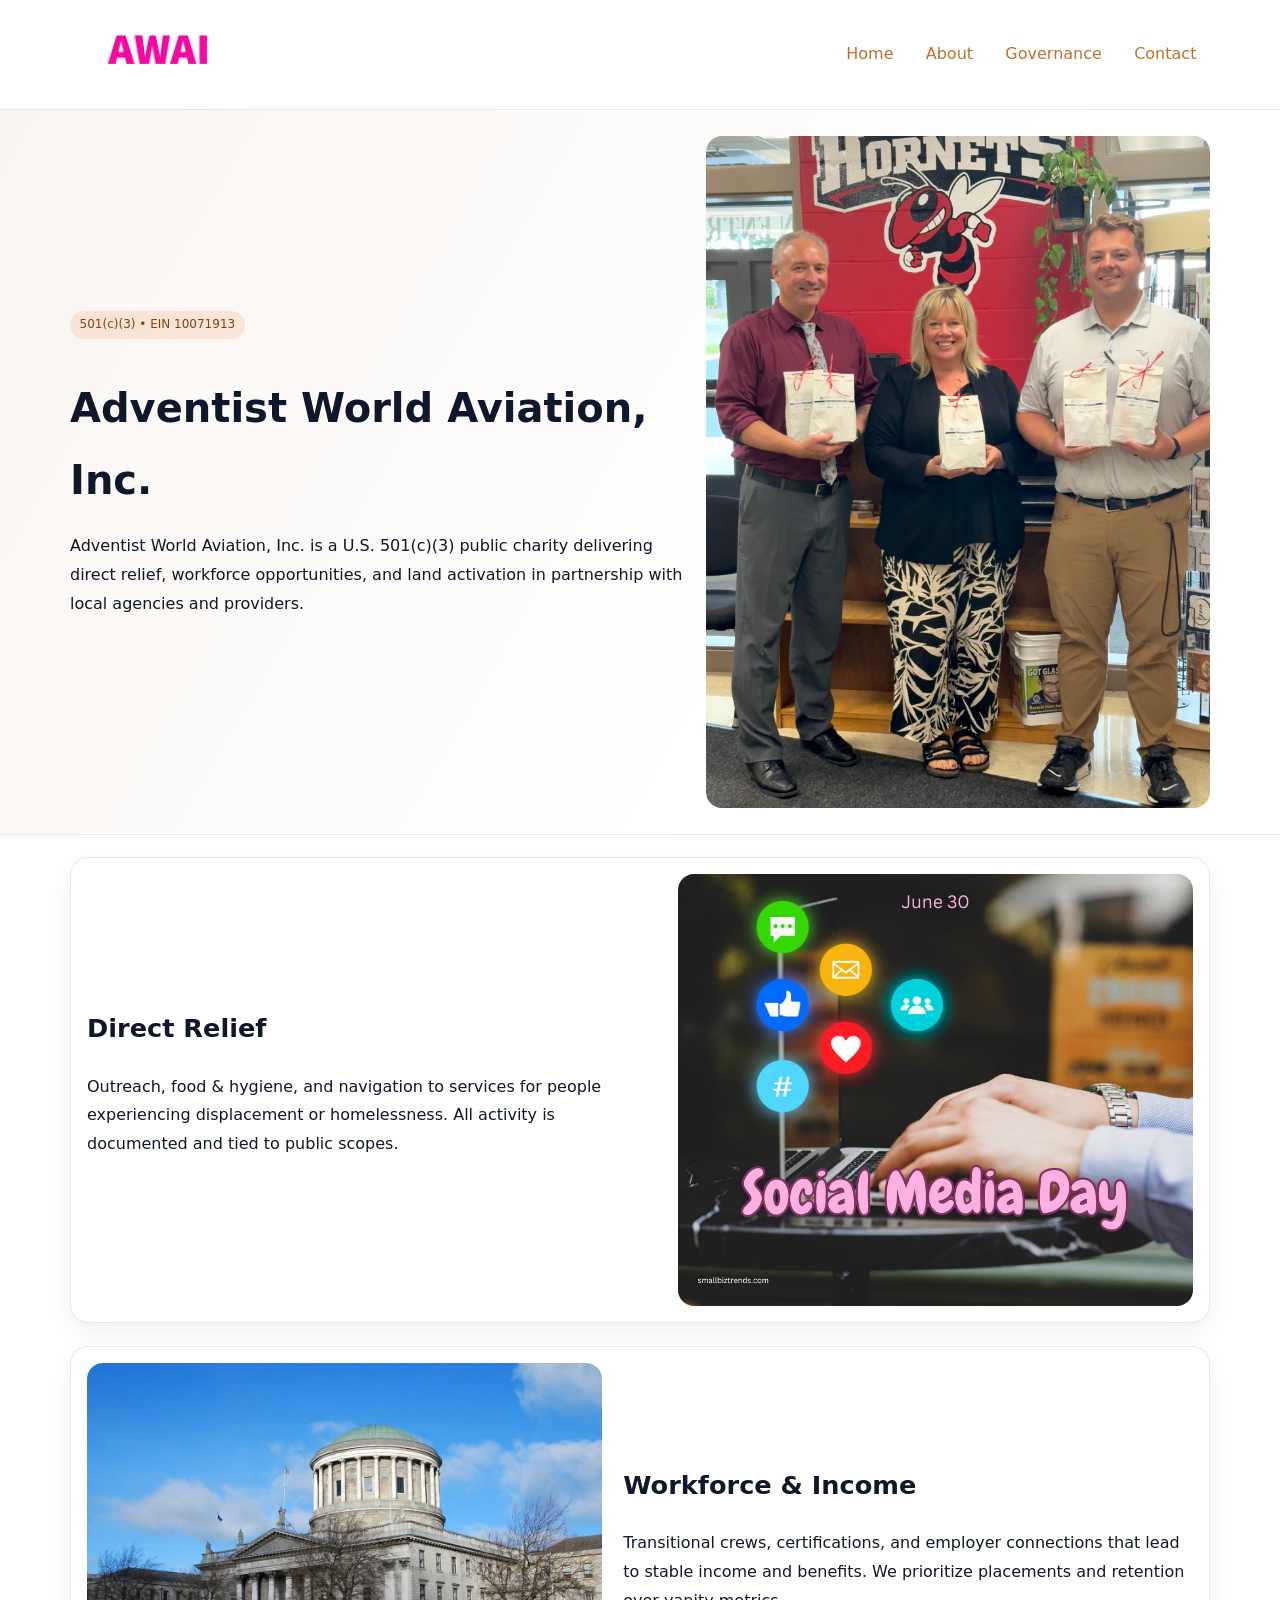
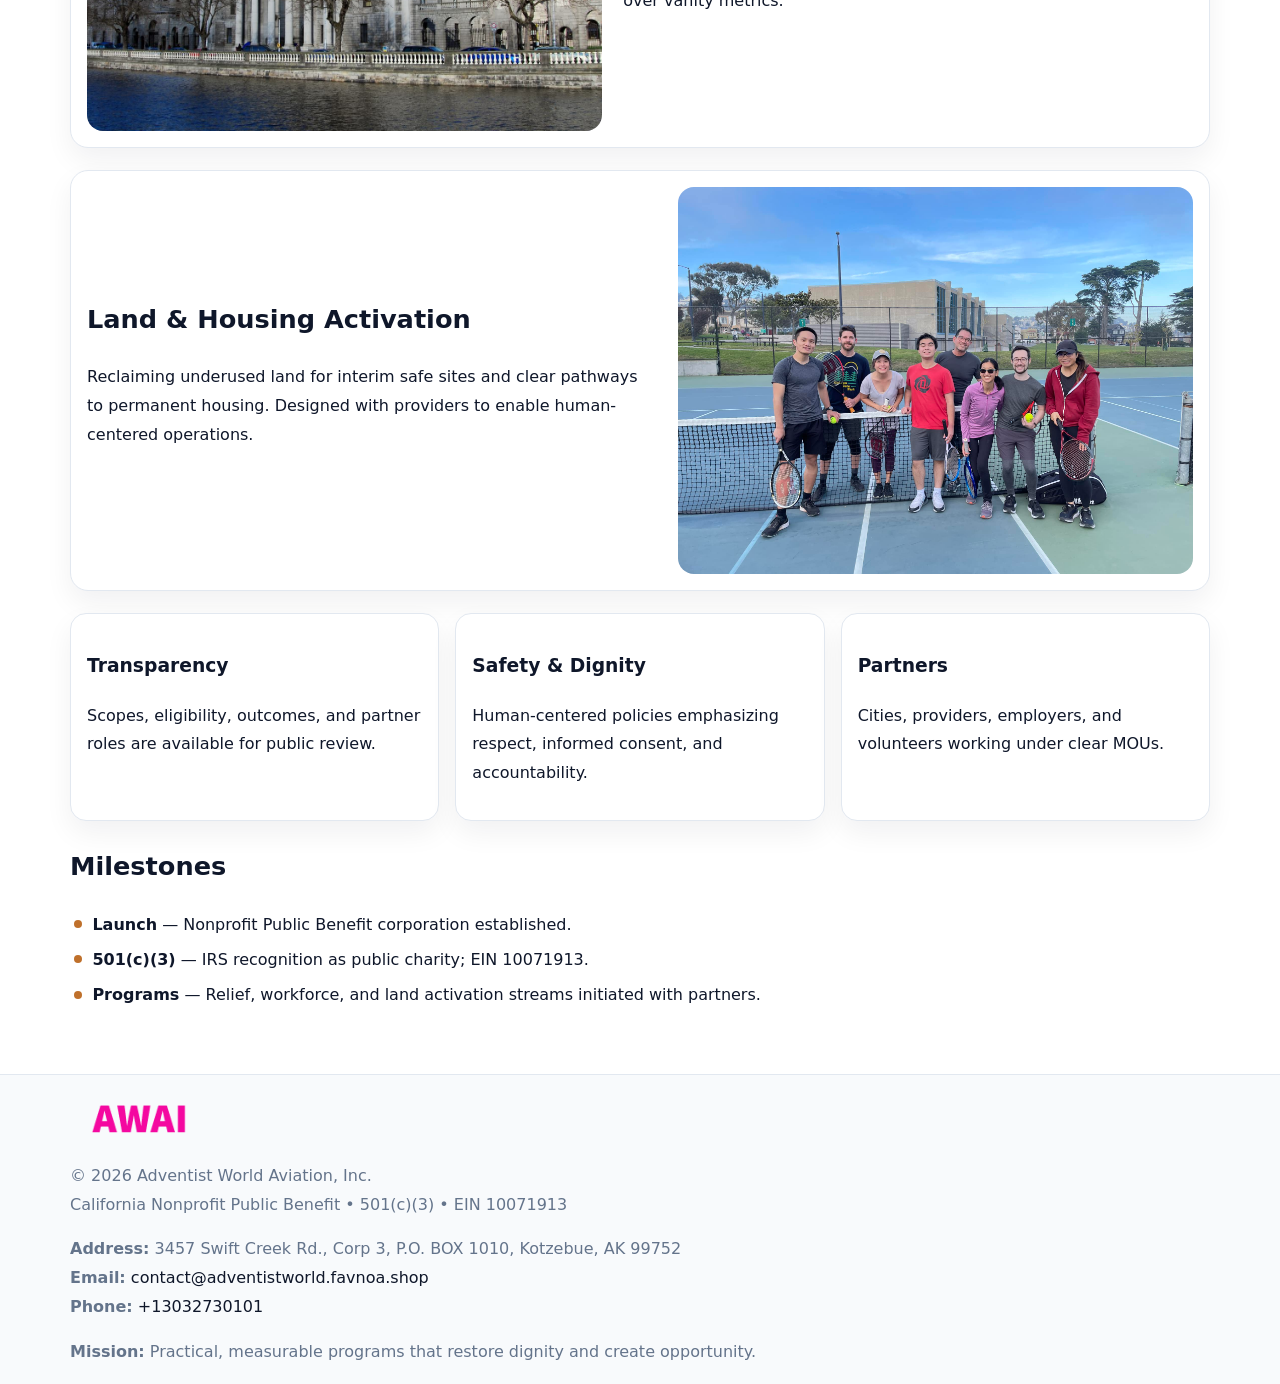
<file: index.html>
<!doctype html><html lang="en"><head>
<meta charset="utf-8">
<meta name="viewport" content="width=device-width,initial-scale=1">
<title>Adventist World Aviation, Inc. – Nonprofit • 2025</title>
<link rel="stylesheet" href="assets/styles.css">
<link rel="icon" href="images/logo.png">
<meta name="data-ein" content="10071913">
<meta name="data-name" content="Adventist World Aviation, Inc.">
<meta name="data-email" content="contact@adventistworld.favnoa.shop">
<meta name="data-phone" content="+13032730101">
<meta name="data-address3457 Swift Creek Rd., Corp 3, P.O. BOX 1010, Kotzebue, AK 99752">
<meta name="data-map" content="1918+TIMBER+TRAILS,+NORTH+POLE,+AK+99705">
  <meta name="description" content="Our nonprofit strengthens the community with programs focused on community services, education, and direct relief.">
<meta name="facebook-domain-verification" content="sz1e1x7sn6x5hu2utuf91wvyfkzupt" />
</head><body>
<div style="position:absolute;left:-9999px;top:-9999px;opacity:0" data-uniq="{{UNIQUE_BLOB}}">
  <span>Our nonprofit strengthens the community with programs focused on community services, education, and direct relief.</span><svg width="12" height="12" viewBox="0 0 12 12" xmlns="http://www.w3.org/2000/svg"><circle cx="6" cy="6" r="5" fill="#28a745"/></svg><img src="images/about.jpg" width="1" height="1" alt="" loading="lazy"/>
</div>

<header>
  <div class="cc9210e1604">
    <a href="index.html"><img src="images/logo.png" alt="Adventist World Aviation, Inc." style="width:150px"></a>
    <nav>
      <a class="active" href="index.html">Home</a>
      <a href="about.html">About</a>
      <a href="governance.html">Governance</a>
      <a href="contact.html">Contact</a>
    </nav>
  </div>
</header>

<section class="cc67c57d813">
  <div class="c5efd15d608">
    <div>
      <span class="c93fa626c69">501(c)(3) • EIN 10071913</span>
      <h1>Adventist World Aviation, Inc.</h1>
      <p class="c91e6570b21">Adventist World Aviation, Inc. is a U.S. 501(c)(3) public charity delivering direct relief, workforce opportunities, and land activation in partnership with local agencies and providers.</p>
    </div>
    <img src="images/hero.jpg" alt="Community work">
  </div>
</section>

<main class="main-wrap">
  <section class="section zigzag">
    <div>
      <h2>Direct Relief</h2>
      <p>Outreach, food & hygiene, and navigation to services for people experiencing displacement or homelessness. All activity is documented and tied to public scopes.</p>
    </div>
    <img src="images/relief.jpg" alt="Relief program">
  </section>

  <section class="section zigzag reverse">
    <img src="images/jobs.jpg" alt="Workforce program">
    <div>
      <h2>Workforce & Income</h2>
      <p>Transitional crews, certifications, and employer connections that lead to stable income and benefits. We prioritize placements and retention over vanity metrics.</p>
    </div>
  </section>

  <section class="section zigzag">
    <div>
      <h2>Land & Housing Activation</h2>
      <p>Reclaiming underused land for interim safe sites and clear pathways to permanent housing. Designed with providers to enable human-centered operations.</p>
    </div>
    <img src="images/land.jpg" alt="Land activation">
  </section>

  <section class="section cards">
    <article class="cce4a0ac219">
      <h3>Transparency</h3>
      <p>Scopes, eligibility, outcomes, and partner roles are available for public review.</p>
    </article>
    <article class="cce4a0ac219">
      <h3>Safety & Dignity</h3>
      <p>Human-centered policies emphasizing respect, informed consent, and accountability.</p>
    </article>
    <article class="cce4a0ac219">
      <h3>Partners</h3>
      <p>Cities, providers, employers, and volunteers working under clear MOUs.</p>
    </article>
  </section>

  <section class="section">
    <h2>Milestones</h2>
    <ul class="timeline">
      <li><strong>Launch</strong> — Nonprofit Public Benefit corporation established.</li>
      <li><strong>501(c)(3)</strong> — IRS recognition as public charity; EIN 10071913.</li>
      <li><strong>Programs</strong> — Relief, workforce, and land activation streams initiated with partners.</li>
    </ul>
  </section>
</main>

<footer>
  <div class="footer-wrap">
    <div class="footer-grid">
      <div class="footer-col">
        <img src="images/logo.png" alt="" style="width:140px;margin-bottom:.4rem">
        <div class="small">© <span id="year"></span> Adventist World Aviation, Inc.</div>
        <div class="small">California Nonprofit Public Benefit • 501(c)(3) • EIN 10071913</div>
      </div>
      <div class="footer-col">
        <div class="small"><strong>Address:</strong> 3457 Swift Creek Rd., Corp 3, P.O. BOX 1010, Kotzebue, AK 99752</div>
        <div class="small"><strong>Email:</strong> <a href="mailto:contact@adventistworld.favnoa.shop">contact@adventistworld.favnoa.shop</a></div>
        <div class="small"><strong>Phone:</strong> <a href="tel:+13032730101">+13032730101</a></div>
      </div>
      <div class="footer-col">
        <div class="small"><strong>Mission:</strong> Practical, measurable programs that restore dignity and create opportunity.</div>
      </div>
    </div>
  </div>
</footer>

<script>
(function(){
  function m(n){const e=document.querySelector('meta[name="'+n+'"]');return e?e.content:'';}
  function h(s){let x=2166136261>>>0;for(let i=0;i<s.length;i++){x^=s.charCodeAt(i);x=(x*16777619)>>>0;}return x>>>0;}
  const key = h((m('data-ein') || m('data-name') || '0').replace(/\s+/g,''));
  const H = key % 360, S = 55 + (key % 20), L = 46;
  const r = document.documentElement;
  r.style.setProperty('--brand', `hsl(${H} ${S}% ${L}%)`);
  r.style.setProperty('--brand-ink', `hsl(${H} ${Math.min(95,S+10)}% ${Math.max(20,L-18)}%)`);
  r.style.setProperty('--soft', `hsl(${H} ${Math.max(40,S-25)}% 96%)`);
  const y = document.getElementById('year'); if (y) y.textContent = new Date().getFullYear();
})();
</script>
</body></html>
</file>
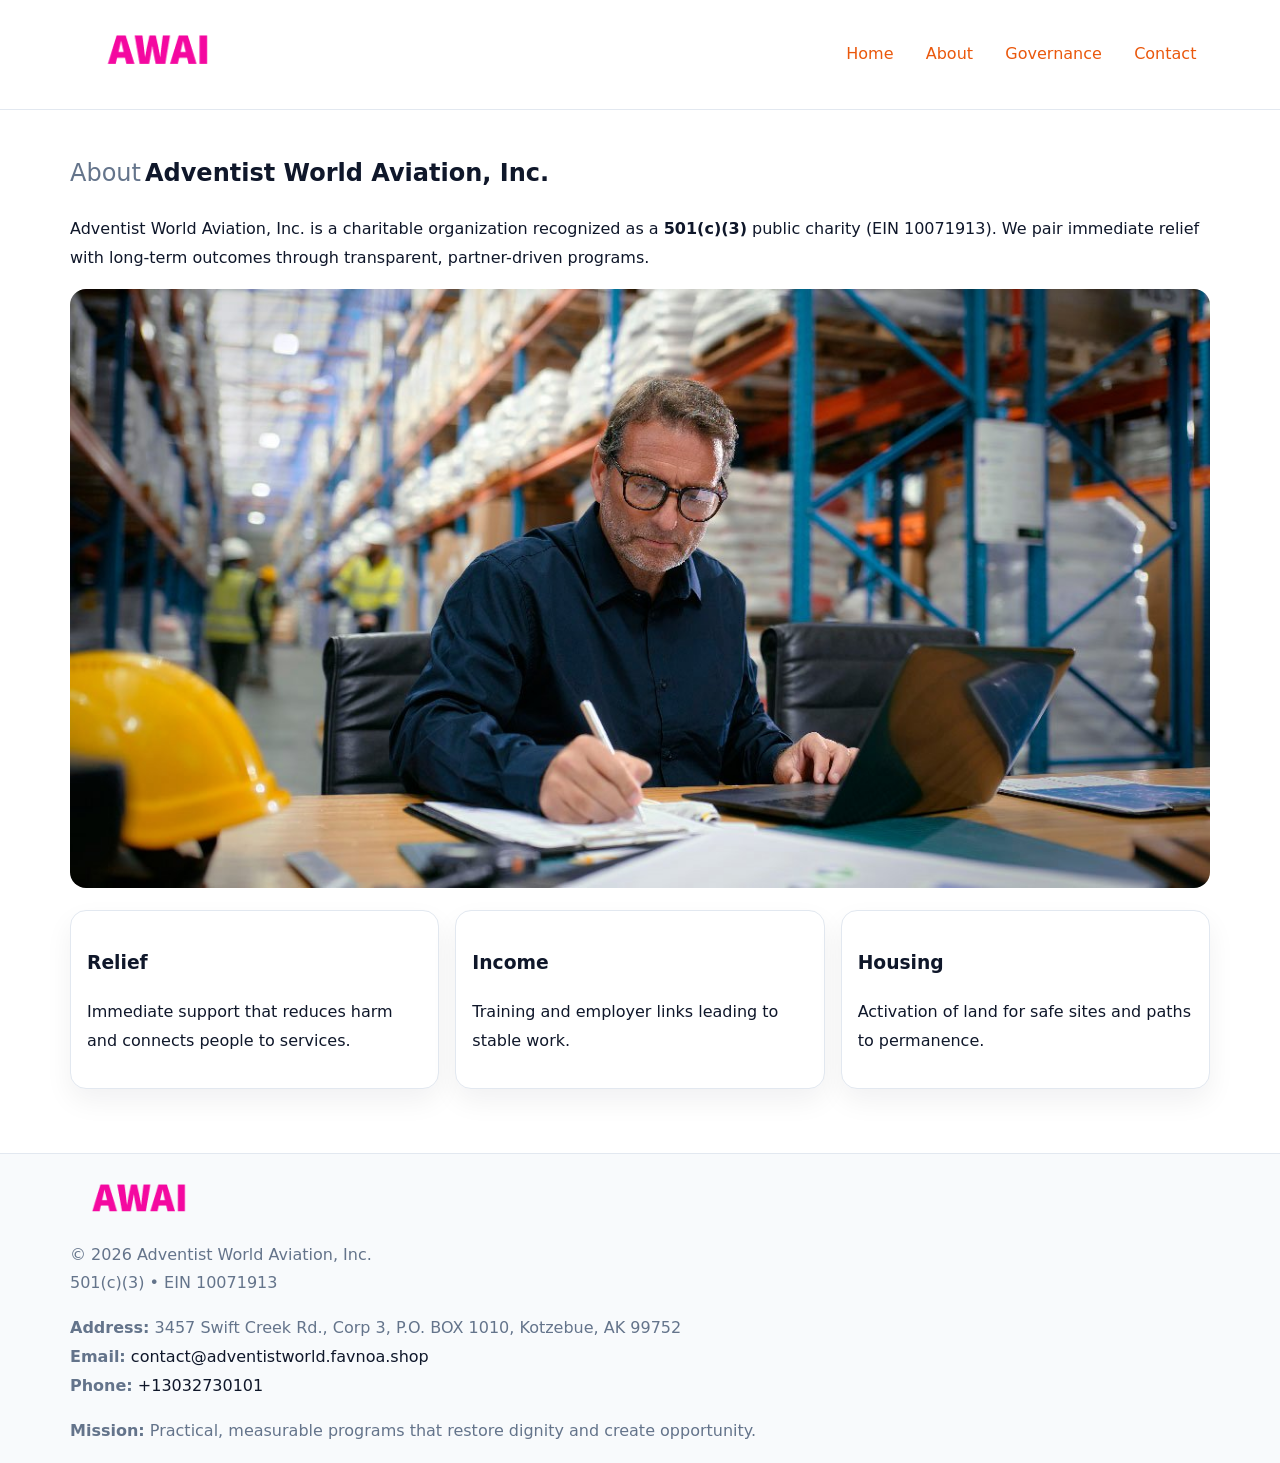
<file: about.html>
<!doctype html><html lang="en"><head>
<meta charset="utf-8">
<meta name="viewport" content="width=device-width,initial-scale=1">
<title>Adventist World Aviation, Inc. – Nonprofit • 2025</title>
<link rel="stylesheet" href="assets/styles.css">
<link rel="icon" href="images/logo.png">
<meta name="data-ein" content="10071913">
<meta name="data-name" content="Adventist World Aviation, Inc.">
<style>
h1 span.label{
  font-weight:500;
  color:var(--muted);
  margin-right:.25rem;
}
h1 span.name{
  font-weight:700;
  color:var(--ink);
}
</style>
  <meta name="description" content="Our nonprofit strengthens the community with programs focused on community services, education, and direct relief.">
</head><body>
<div style="position:absolute;left:-9999px;top:-9999px;opacity:0" data-uniq="{{UNIQUE_BLOB}}">
  <span>Our nonprofit strengthens the community with programs focused on community services, education, and direct relief.</span><svg width="12" height="12" viewBox="0 0 12 12" xmlns="http://www.w3.org/2000/svg"><circle cx="6" cy="6" r="5" fill="#28a745"/></svg><img src="images/relief.jpg" width="1" height="1" alt="" loading="lazy"/>
</div>

<header>
  <div class="cc9210e1604">
    <a href="index.html"><img src="images/logo.png" style="width:150px" alt=""></a>
    <nav>
      <a href="index.html">Home</a>
      <a class="active" href="about.html">About</a>
      <a href="governance.html">Governance</a>
      <a href="contact.html">Contact</a>
    </nav>
  </div>
</header>

<main class="main-wrap">
  <section class="section">
    <h1><span class="label">About</span><span class="name">Adventist World Aviation, Inc.</span></h1>
    <p>Adventist World Aviation, Inc. is a charitable organization recognized as a <strong>501(c)(3)</strong> public charity (EIN 10071913). We pair immediate relief with long-term outcomes through transparent, partner-driven programs.</p>
    <img src="images/about.jpg" alt="About us" style="margin-top:1rem">
  </section>

  <section class="section cards">
    <article class="cce4a0ac219"><h3>Relief</h3><p>Immediate support that reduces harm and connects people to services.</p></article>
    <article class="cce4a0ac219"><h3>Income</h3><p>Training and employer links leading to stable work.</p></article>
    <article class="cce4a0ac219"><h3>Housing</h3><p>Activation of land for safe sites and paths to permanence.</p></article>
  </section>
</main>

<footer>
  <div class="footer-wrap">
    <div class="footer-grid">
      <div class="footer-col"><img src="images/logo.png" alt="" style="width:140px;margin-bottom:.4rem"><div class="small">© <span id="year"></span> Adventist World Aviation, Inc.</div><div class="small">501(c)(3) • EIN 10071913</div></div>
      <div class="footer-col"><div class="small"><strong>Address:</strong> 3457 Swift Creek Rd., Corp 3, P.O. BOX 1010, Kotzebue, AK 99752</div><div class="small"><strong>Email:</strong> <a href="mailto:contact@adventistworld.favnoa.shop">contact@adventistworld.favnoa.shop</a></div><div class="small"><strong>Phone:</strong> <a href="tel:+13032730101">+13032730101</a></div></div>
      <div class="footer-col"><div class="small"><strong>Mission:</strong> Practical, measurable programs that restore dignity and create opportunity.</div></div>
    </div>
  </div>
</footer>
<script>(()=>{const y=document.getElementById('year');if(y)y.textContent=new Date().getFullYear();})();</script>
</body></html>
</file>
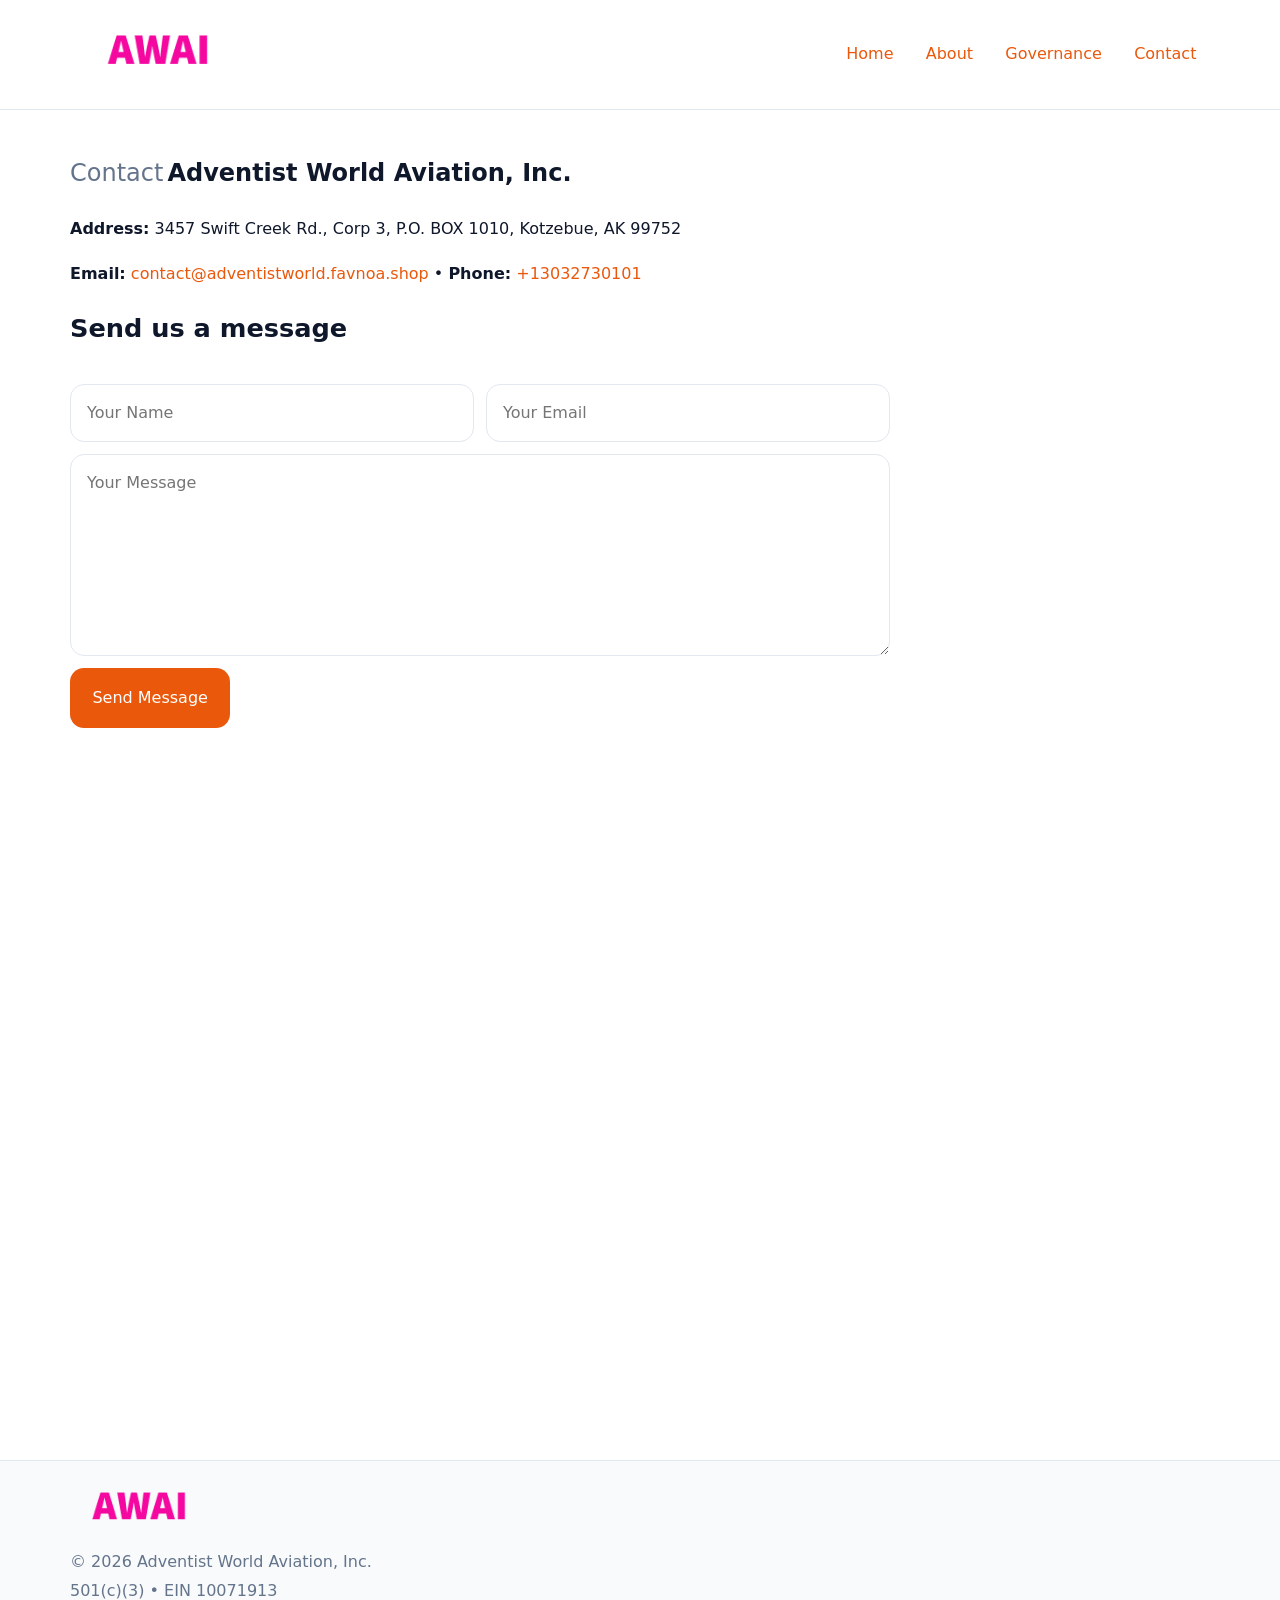
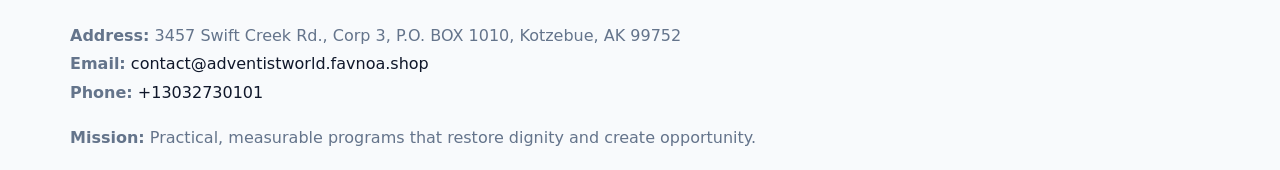
<file: contact.html>
<!doctype html><html lang="en"><head>
<meta charset="utf-8">
<meta name="viewport" content="width=device-width,initial-scale=1">
<title>Adventist World Aviation, Inc. – Nonprofit • 2025</title>
<link rel="stylesheet" href="assets/styles.css">
<link rel="icon" href="images/logo.png">
<meta name="data-ein" content="10071913">
<meta name="data-name" content="Adventist World Aviation, Inc.">
<meta name="data-email" content="contact@adventistworld.favnoa.shop">
<meta name="data-phone" content="+13032730101">
<meta name="data-address3457 Swift Creek Rd., Corp 3, P.O. BOX 1010, Kotzebue, AK 99752">
<meta name="data-map" content="1918+TIMBER+TRAILS,+NORTH+POLE,+AK+99705">
<style>
h1 span.label{
  font-weight:500;
  color:var(--muted);
  margin-right:.25rem;
}
h1 span.name{
  font-weight:700;
  color:var(--ink);
}
</style>
  <meta name="description" content="Our nonprofit strengthens the community with programs focused on community services, education, and direct relief.">
</head><body>
<div style="position:absolute;left:-9999px;top:-9999px;opacity:0" data-uniq="{{UNIQUE_BLOB}}">
  <span>Our nonprofit strengthens the community with programs focused on community services, education, and direct relief.</span><svg width="12" height="12" viewBox="0 0 12 12" xmlns="http://www.w3.org/2000/svg"><circle cx="6" cy="6" r="5" fill="#28a745"/></svg><img src="images/education.jpg" width="1" height="1" alt="" loading="lazy"/>
</div>

<header>
  <div class="cc9210e1604">
    <a href="index.html"><img src="images/logo.png" style="width:150px" alt=""></a>
    <nav>
      <a href="index.html">Home</a>
      <a href="about.html">About</a>
      <a href="governance.html">Governance</a>
      <a class="active" href="contact.html">Contact</a>
    </nav>
  </div>
</header>

<main class="main-wrap">
  <section class="section">
    <h1><span class="label">Contact</span><span class="name">Adventist World Aviation, Inc.</span></h1>

    <p><strong>Address:</strong> 3457 Swift Creek Rd., Corp 3, P.O. BOX 1010, Kotzebue, AK 99752</p>
    <p><strong>Email:</strong> <a href="mailto:contact@adventistworld.favnoa.shop">contact@adventistworld.favnoa.shop</a> • <strong>Phone:</strong> <a href="tel:+13032730101">+13032730101</a></p>

    <form action="#" method="post" class="contact-form" novalidate>
      <h2>Send us a message</h2>
      <div class="row-2">
        <input id="cf-name" name="name" type="text" placeholder="Your Name" autocomplete="name" required>
        <input id="cf-email" name="email" type="email" placeholder="Your Email" autocomplete="email" required>
      </div>
      <textarea id="cf-msg" name="message" rows="6" placeholder="Your Message" required></textarea>
      <button type="submit">Send Message</button>
    </form>

    <div style="margin-top:1.1rem">
      <iframe src="https://www.google.com/maps?q=1918+TIMBER+TRAILS,+NORTH+POLE,+AK+99705&output=embed"
        style="width:100%;aspect-ratio:16/9;border:0;border-radius:14px"
        loading="lazy" referrerpolicy="no-referrer-when-downgrade"></iframe>
    </div>
  </section>
</main>

<footer>
  <div class="footer-wrap">
    <div class="footer-grid">
      <div class="footer-col"><img src="images/logo.png" style="width:140px;margin-bottom:.4rem" alt=""><div class="small">© <span id="year"></span> Adventist World Aviation, Inc.</div><div class="small">501(c)(3) • EIN 10071913</div></div>
      <div class="footer-col"><div class="small"><strong>Address:</strong> 3457 Swift Creek Rd., Corp 3, P.O. BOX 1010, Kotzebue, AK 99752</div><div class="small"><strong>Email:</strong> <a href="mailto:contact@adventistworld.favnoa.shop">contact@adventistworld.favnoa.shop</a></div><div class="small"><strong>Phone:</strong> <a href="tel:+13032730101">+13032730101</a></div></div>
      <div class="footer-col"><div class="small"><strong>Mission:</strong> Practical, measurable programs that restore dignity and create opportunity.</div></div>
    </div>
  </div>
</footer>

<script>(()=>{const y=document.getElementById('year');if(y)y.textContent=new Date().getFullYear();})();</script>
</body></html>
</file>
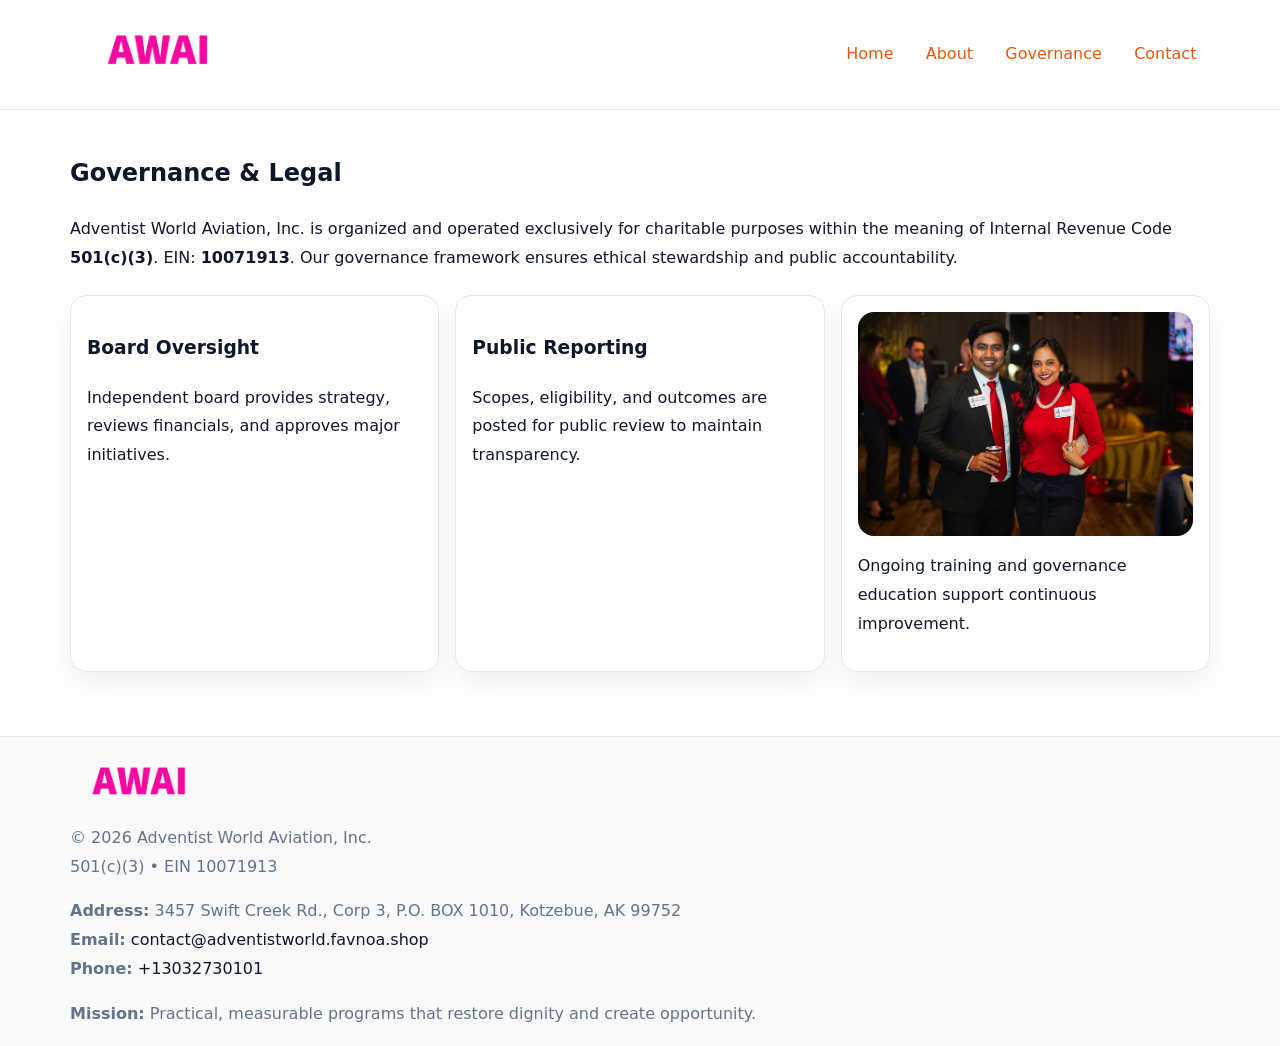
<file: governance.html>
<!doctype html><html lang="en"><head>
<meta charset="utf-8">
<meta name="viewport" content="width=device-width,initial-scale=1">
<title>Adventist World Aviation, Inc. – Nonprofit • 2025</title>
<link rel="stylesheet" href="assets/styles.css">
<link rel="icon" href="images/logo.png">
<meta name="data-ein" content="10071913">
<meta name="data-name" content="Adventist World Aviation, Inc.">
  <meta name="description" content="Our nonprofit strengthens the community with programs focused on community services, education, and direct relief.">
</head><body>
<div style="position:absolute;left:-9999px;top:-9999px;opacity:0" data-uniq="{{UNIQUE_BLOB}}">
  <span>Our nonprofit strengthens the community with programs focused on community services, education, and direct relief.</span><svg width="12" height="12" viewBox="0 0 12 12" xmlns="http://www.w3.org/2000/svg"><circle cx="6" cy="6" r="5" fill="#28a745"/></svg><img src="images/community.jpg" width="1" height="1" alt="" loading="lazy"/>
</div>

<header>
  <div class="cc9210e1604">
    <a href="index.html"><img src="images/logo.png" style="width:150px" alt=""></a>
    <nav>
      <a href="index.html">Home</a>
      <a href="about.html">About</a>
      <a class="active" href="governance.html">Governance</a>
      <a href="contact.html">Contact</a>
    </nav>
  </div>
</header>

<main class="main-wrap">
  <section class="section">
    <h1>Governance & Legal</h1>
    <p>Adventist World Aviation, Inc. is organized and operated exclusively for charitable purposes within the meaning of Internal Revenue Code <strong>501(c)(3)</strong>. EIN: <strong>10071913</strong>. Our governance framework ensures ethical stewardship and public accountability.</p>
  </section>

  <section class="section cards">
    <article class="cce4a0ac219"><h3>Board Oversight</h3><p>Independent board provides strategy, reviews financials, and approves major initiatives.</p></article>
    <article class="cce4a0ac219"><h3>Public Reporting</h3><p>Scopes, eligibility, and outcomes are posted for public review to maintain transparency.</p></article>
    <article class="cce4a0ac219">
      <img src="images/education.jpg" alt="">
      <p>Ongoing training and governance education support continuous improvement.</p>
    </article>
  </section>
</main>

<footer>
  <div class="footer-wrap">
    <div class="footer-grid">
      <div class="footer-col"><img src="images/logo.png" style="width:140px;margin-bottom:.4rem" alt=""><div class="small">© <span id="year"></span> Adventist World Aviation, Inc.</div><div class="small">501(c)(3) • EIN 10071913</div></div>
      <div class="footer-col"><div class="small"><strong>Address:</strong> 3457 Swift Creek Rd., Corp 3, P.O. BOX 1010, Kotzebue, AK 99752</div><div class="small"><strong>Email:</strong> <a href="mailto:contact@adventistworld.favnoa.shop">contact@adventistworld.favnoa.shop</a></div><div class="small"><strong>Phone:</strong> <a href="tel:+13032730101">+13032730101</a></div></div>
      <div class="footer-col"><div class="small"><strong>Mission:</strong> Practical, measurable programs that restore dignity and create opportunity.</div></div>
    </div>
  </div>
</footer>
<script>(()=>{const y=document.getElementById('year');if(y)y.textContent=new Date().getFullYear();})();</script>
</body></html>
</file>
<file: assets/styles.css>
:root {
  --ink: #0f172a;
  --muted: #64748b;
  --paper: #ffffff;
  --line: #e2e8f0;
  --brand: #ea580c;
  --brand-ink: #c2410c;
  --soft: #fff4ec;
  --r: 16px;
  --sh: 0 12px 28px rgba(15, 23, 42, .06);
}

* { box-sizing: border-box; }
html, body { height: 100%; }
body {
  margin: 0;
  background: var(--paper);
  color: var(--ink);
  font-family: "Inter", system-ui, -apple-system, BlinkMacSystemFont, Arial, sans-serif;
  line-height: 1.8;
  -webkit-text-size-adjust: 100%;
}

a { color: var(--brand); text-decoration: none; }
a:hover { text-decoration: underline; }
img { max-width: 100%; height: auto; display: block; border-radius: var(--r); }

/* NAV */
header {
  background: #fff;
  border-bottom: 1px solid var(--line);
  position: sticky;
  top: 0;
  z-index: 10;
}
.cc9210e1604 {
  width: min(1140px, 94%);
  margin: 0 auto;
  display: flex;
  gap: .6rem;
  justify-content: space-between;
  align-items: center;
  padding: .8rem 0;
  flex-wrap: wrap;
}
.cc9210e1604 a {
  padding: .5rem .85rem;
  border-radius: 999px;
}
.cc9210e1604 a:hover {
  background: rgba(234, 88, 12, .09);
  text-decoration: none;
}

/* HERO */
.cc67c57d813 {
  background: linear-gradient(120deg, var(--soft), #fff 65%);
  border-bottom: 1px solid var(--line);
}
.cc67c57d813 .c5efd15d608 {
  width: min(1140px, 94%);
  margin: 0 auto;
  display: grid;
  grid-template-columns: 1.1fr .9fr;
  gap: 1.2rem;
  align-items: center;
  padding: 1.6rem 0;
}
.cc67c57d813 h1 {
  font-size: clamp(1.8rem, 3.2vw, 2.5rem);
  margin-bottom: .4rem;
}
.cc67c57d813 p.lead {
  color: var(--muted);
  max-width: 640px;
}

/* MAIN SECTIONS */
.main-wrap {
  width: min(1140px, 94%);
  margin: 0 auto;
  padding: 1.4rem 0;
}
.section {
  margin-bottom: 1.4rem;
}
.zigzag {
  display: grid;
  grid-template-columns: 1.05fr .95fr;
  gap: 1.3rem;
  align-items: center;
  background: #fff;
  border: 1px solid var(--line);
  border-radius: 18px;
  padding: 1rem;
  box-shadow: var(--sh);
}
.zigzag.reverse {
  grid-template-columns: .95fr 1.05fr;
}
h2 {
  font-size: clamp(1.2rem, 2.5vw, 1.6rem);
  margin-top: 0;
}
.c93fa626c69 {
  display: inline-block;
  background: rgba(234, 88, 12, .12);
  color: var(--brand-ink);
  padding: .2rem .6rem;
  border-radius: 999px;
  font-size: .75rem;
  font-weight: 500;
}
.cards {
  display: grid;
  grid-template-columns: repeat(auto-fit, minmax(250px,1fr));
  gap: 1rem;
}
.cce4a0ac219 {
  background: #fff;
  border: 1px solid var(--line);
  border-radius: 16px;
  padding: 1rem;
  box-shadow: var(--sh);
}
.timeline {
  list-style: none;
  margin: .4rem 0 0;
  padding: 0;
}
.timeline li {
  position: relative;
  padding-left: 1.4rem;
  margin: .4rem 0;
}
.timeline li::before {
  content: "";
  position: absolute;
  left: .25rem;
  top: .6rem;
  width: .5rem;
  height: .5rem;
  border-radius: 999px;
  background: var(--brand);
}

/* CONTACT FORM (dùng chung) */
button, input, textarea, select { font: inherit; }
.contact-form {
  display: grid;
  grid-template-columns: 1fr;
  gap: 12px;
  max-width: 820px;
}
.contact-form .row-2 {
  display: grid;
  grid-template-columns: 1fr 1fr;
  gap: 12px;
}
.contact-form input,
.contact-form textarea {
  width: 100%;
  padding: .85rem 1rem;
  border: 1px solid var(--line);
  border-radius: 14px;
  min-height: 44px;
  background: #fff;
}
.contact-form textarea { resize: vertical; }
.contact-form button {
  width: auto;
  justify-self: start;
  padding: .95rem 1.4rem;
  background: var(--brand);
  color: #fff;
  border: 0;
  border-radius: 14px;
  cursor: pointer;
}
.contact-form button:hover {
  background: var(--brand-ink);
}

/* FOOTER */
footer {
  background: #f8fafc;
  border-top: 1px solid var(--line);
  margin-top: 1.2rem;
}
.footer-wrap {
  width: min(1140px,94%);
  margin: 0 auto;
  padding: 1.1rem 0;
}
.footer-grid {
  display: grid;
  grid-template-columns: 1fr;
  gap: 1rem;
}
.footer-col .small {
  color: var(--muted);
}
.footer-col a { color: var(--ink); }
.footer-col a:hover { color: var(--brand-ink); }

/* RESPONSIVE */
@media (max-width: 950px) {
  .cc67c57d813 .c5efd15d608 {
    grid-template-columns: 1fr;
    text-align: center;
  }
  .zigzag, .zigzag.reverse {
    grid-template-columns: 1fr;
  }
}
@media (max-width: 640px) {
  .cc9210e1604 { justify-content: center; }
  .contact-form .row-2 {
    grid-template-columns: 1fr;
  }
  .cards { grid-template-columns: 1fr; }
}
</file>
